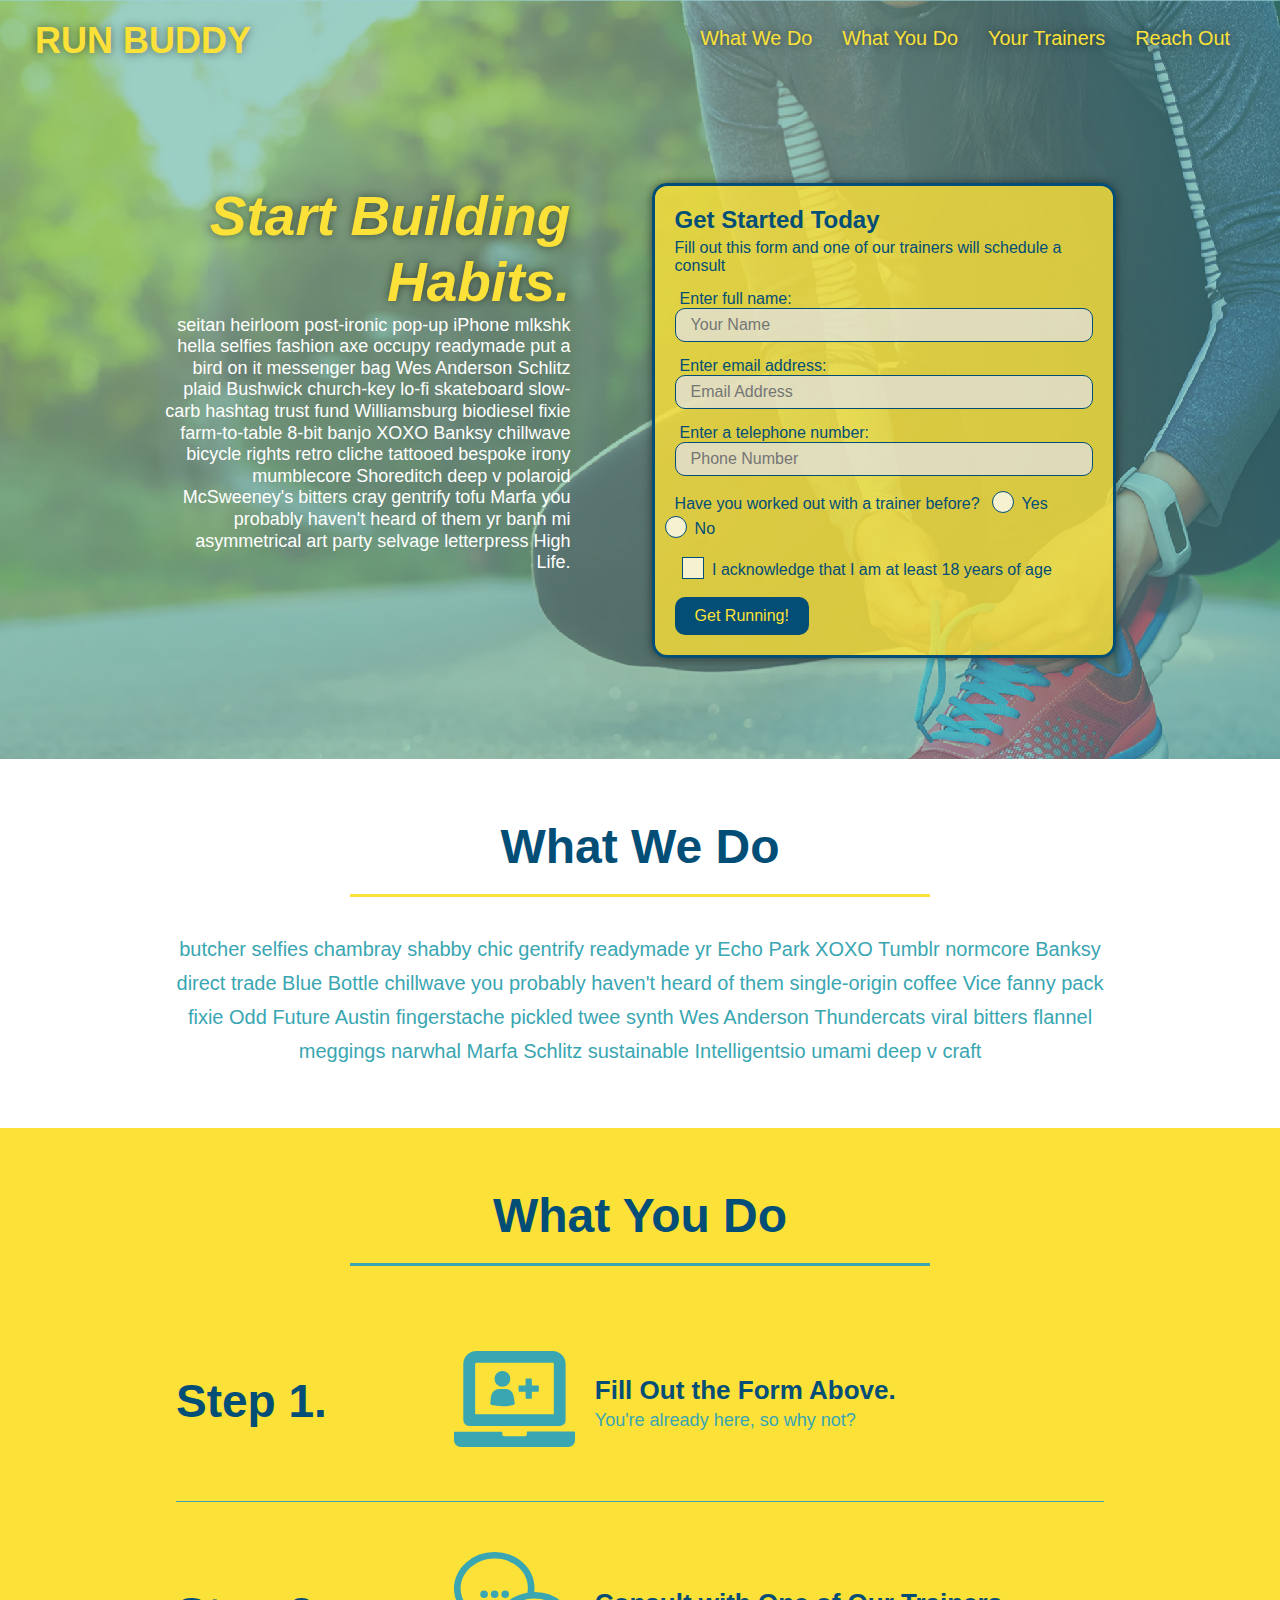
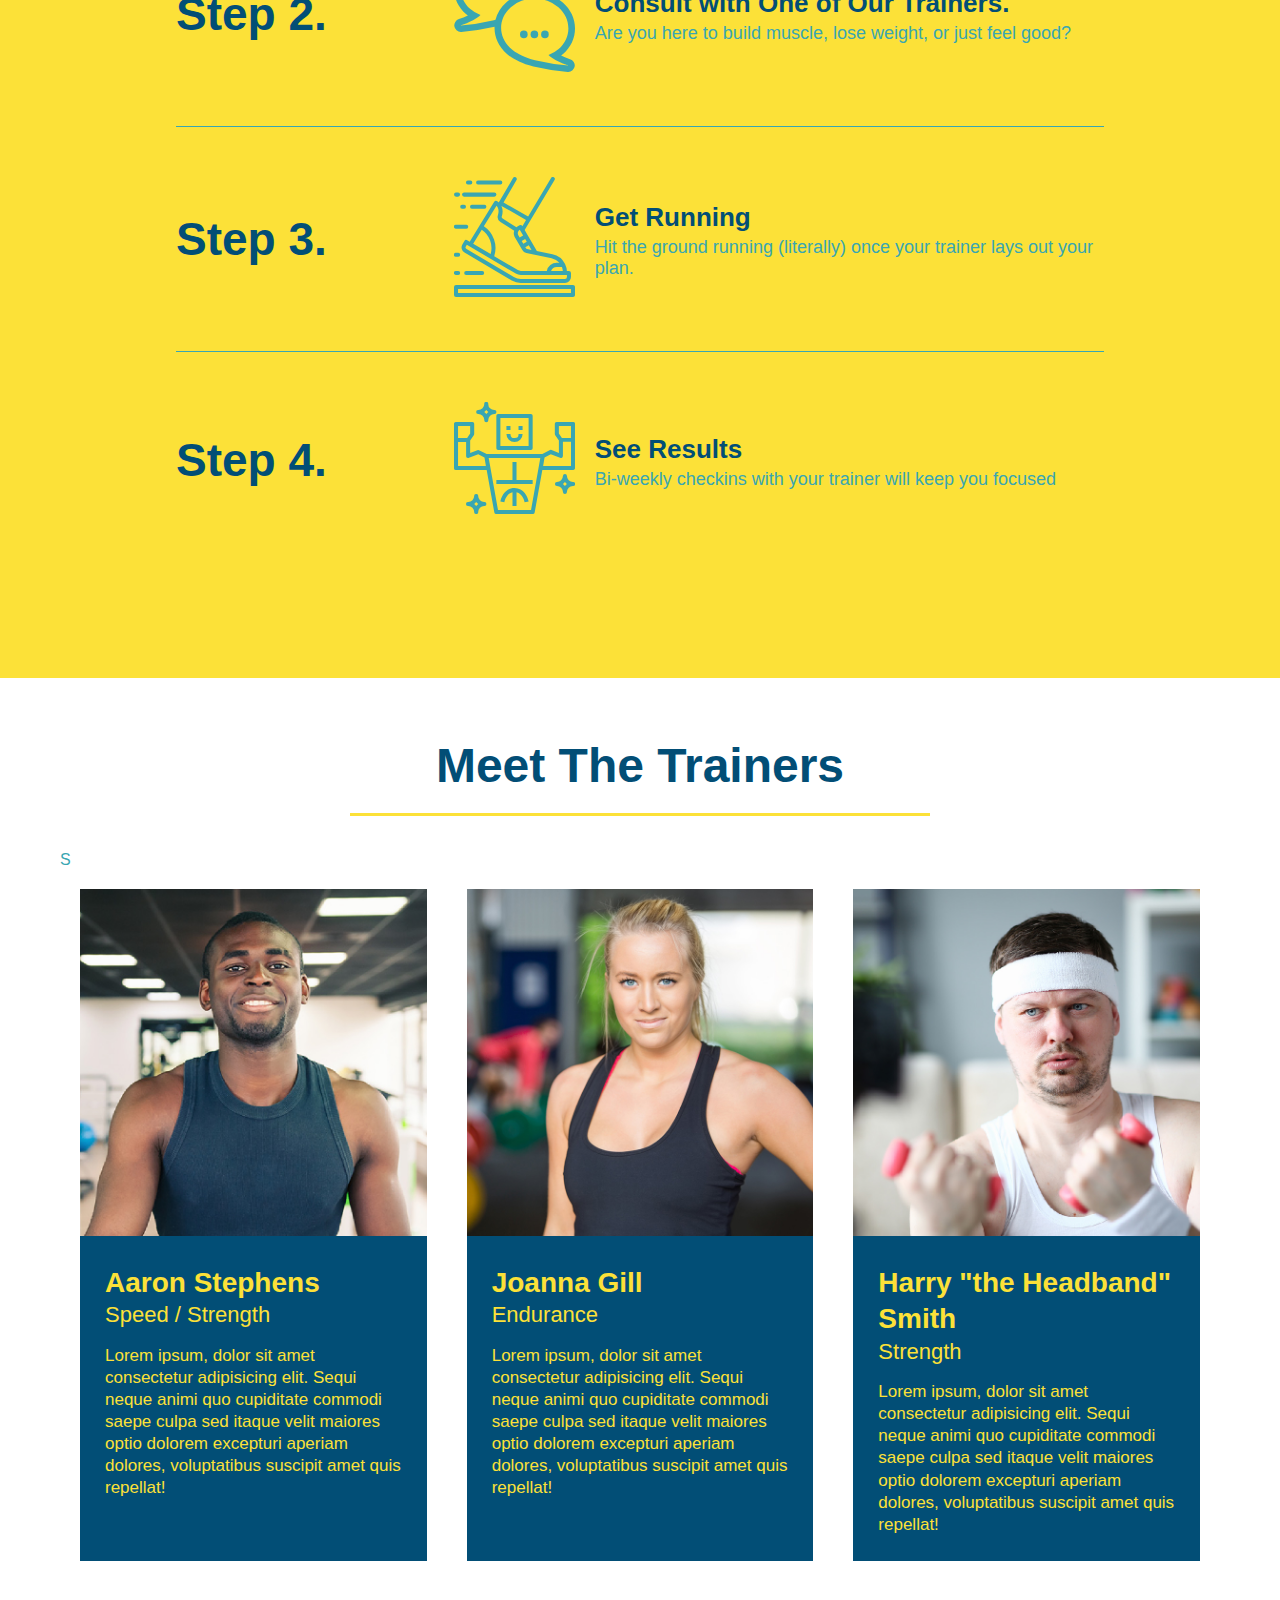
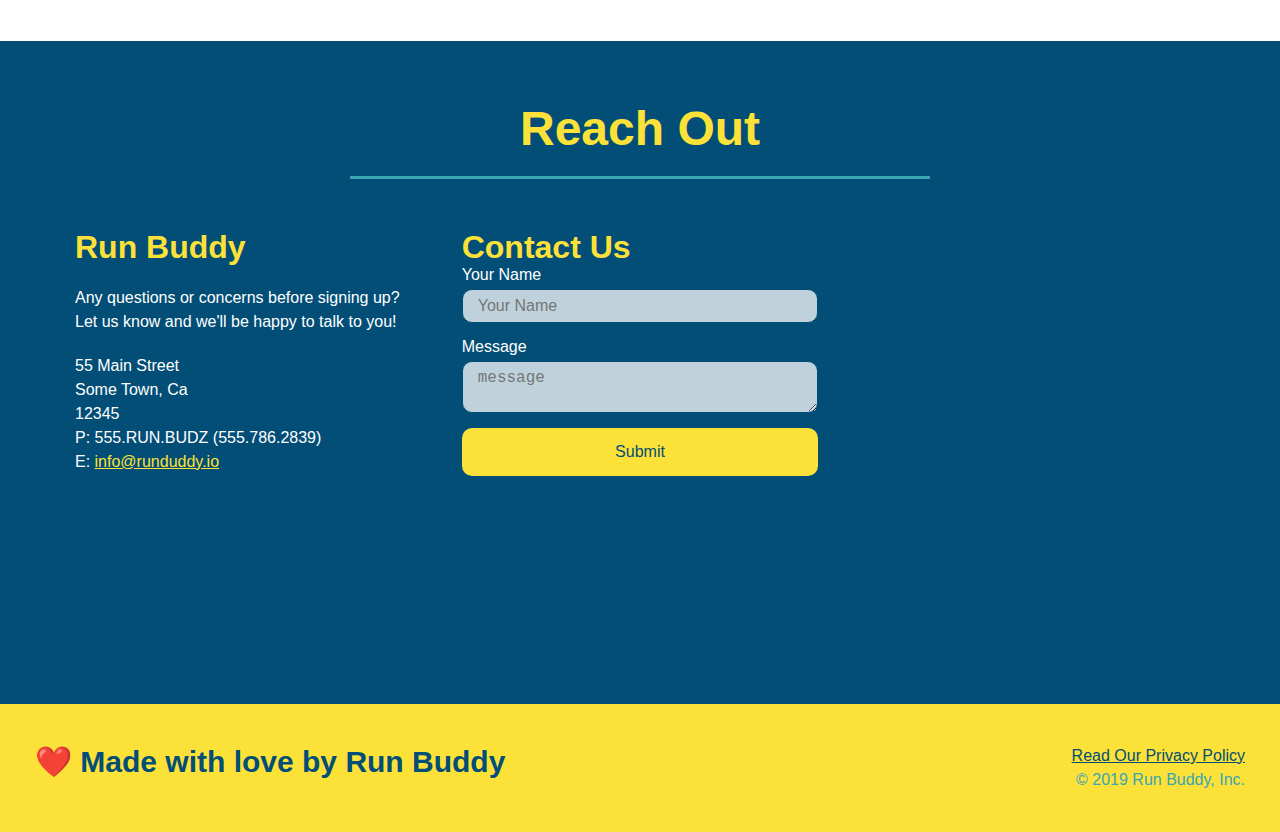
<file: index.html>
<!DOCTYPE html>
<html lang=en">
    
    <head>
        <meta charset="UTF-8" />
        <meta name="viewport" content="width=device-width, initial-scale=1.0 /">
        <link rel="stylesheet" href="./assets/css/style.css">
        <title>Run Buddy WEBSITE</title>
        
    </head>
        
    <body>
        <header>
            <h1>
                <a href="/">RUN BUDDY </a>
            </h1>
            <nav>
                <!-- Unordered list element -->
                <ul> 
                    <!-- List item element -->
                    <li>
                        <!-- Anchor element b-->
                        <a href="#what-we-do">What We Do</a>
                    </li>
                    <li>
                        <a href="#what-you-do">What You Do</a>
                    </li>
                    <li>
                        <a href="#your-trainers">Your Trainers</a>
                    </li>
                    <li>
                        <a href="#reach-out">Reach Out</a>
                    </li>
                </ul>
            </nav>
        </header>
    
        <!-- hero/jumbotron -->
    
        <section class="hero">
            <div class="hero-cta">
                <h2>Start Building Habits.</h2>
                <p>
                    seitan heirloom post-ironic pop-up iPhone mlkshk hella selfies fashion axe occupy readymade put a bird on it messenger bag Wes Anderson Schlitz plaid Bushwick church-key lo-fi skateboard slow-carb hashtag trust fund Williamsburg biodiesel fixie farm-to-table 8-bit banjo XOXO Banksy chillwave bicycle rights retro cliche tattooed bespoke irony mumblecore Shoreditch deep v polaroid McSweeney's bitters cray gentrify tofu Marfa you probably haven't heard of them yr banh mi asymmetrical art party selvage letterpress High Life.
                </p>
            </div>
            <div class="hero-form">
                <h3> Get Started Today</h3>
                <p>Fill out this form and one of our trainers will schedule a consult</p>
                <form>
                    <label for="name">Enter full name:</label> 
                    <input type="text" placeholder="Your Name" name="name" id="name" class="form-input" /> 

                    <label for="email">Enter email address:</label>
                    <input type="email" placeholder="Email Address" name="email" id="email" class="form-input" />

                    <label for="phone">Enter a telephone number:</label>
                    <input type="tel" placeholder="Phone Number" name="phone" id="phone" class="form-input"/>        

                    <p>
                    Have you worked out with a trainer before?
                    <span class="radio-wrapper">
                        <input type="radio" name="trainer-confirm" id="trainer-yes" />
                        <label for="trainer-yes">Yes</label>
                    </span>
                    <span class="radio-wrapper">
                        <input type="radio" name="trainer-confirm" id="trainer-no" />
                        <label for="trainer-no">No</label>
                    </span>
                    </p>

                    <p class="p2">
                    <span class="checkbox-wrapper">
                        <input type="checkbox" name="checkbox1" id="checkbox" />
                        <label for="checkbox">I acknowledge that I am at least 18 years of age</label>
                    </span>
                    </p>
                    <button type="submit">
                    Get Running!
                    </button>
                </form>
            </div>
        </section>

        <!-- "what we do" section -->
    
        <section id="what-we-do" class="intro">
    
            <div class="flex-row">
                <h2 class="section-title primary-border">
                    What We Do
                </h2>
            </div>   
            <div class="flex-row"> 
                <p>
                    butcher selfies chambray shabby chic gentrify readymade yr Echo Park XOXO Tumblr normcore Banksy direct trade Blue Bottle chillwave you probably haven't heard of them single-origin coffee Vice fanny pack fixie Odd Future Austin fingerstache pickled twee synth Wes Anderson Thundercats viral bitters flannel meggings narwhal Marfa Schlitz sustainable Intelligentsio umami deep v craft
                </p>
            </div> 
        </section>

        <!-- "what you do" section -->
    
        <section id="what-you-do" class="steps">
            <div class="flex-row">
                <h2 class="section-title secondary-border">
                What You Do
                </h2>
            </div>
            <div class="step">
                <h3>Step 1.</h3>
                <div class="step-info">
                    <div class="step-img">
                        <img src="./assets/images/step-1.svg" alt="" />
                    </div>
                    <div class="step-text">
                        <h4>Fill Out the Form Above.</h4>
                        <p>You're already here, so why not?</p>
                    </div>
                </div>
            </div>

            <div class="step">
                <h3>Step 2.</h3>
                <div class="step-info">
                    <div class="step-img">
                        <img src="./assets/images/step-2.svg" alt="" />
                    </div>
                    <div class="step-text">
                        <h4>Consult with One of Our Trainers.</h4>
                        <p>Are you here to build muscle, lose weight, or just feel good?</p>
                    </div>
                </div>
            </div>

            <div class="step">
                <h3>Step 3.</h3>
                <div class="step-info">    
                    <div class="step-img">
                        <img src="./assets/images/step-3.svg" alt="" />
                    </div>
                    <div class="step-text">
                        <h4>Get Running</h4>
                        <p> Hit the ground running (literally) once your trainer lays out your plan.</p>
                    </div>
                </div>
            </div>

            <div class="step">
                <h3>Step 4.</h3>
                <div class="step-info">
                    <div class="step-img">
                        <img src="./assets/images/step-4.svg" atl="" />
                    </div>
                    <div class="step-text">
                        <h4>See Results</h4>
                        <p>Bi-weekly checkins with your trainer will keep you focused</p>
                    </div>
                </div>
            </div>
        </section>

        <!-- "meet the trainers" section -->
    
        <section id="your-trainers">
            <div class="flex-row">
                <h2 class="section-title primary-border">
                    Meet The Trainers
                </h2>
            </div>

            <!--first trainer bio -->
S
            <div class="trainers">
                <article class="trainer">
                    <img src="./assets/images/trainer-1.jpg" alt="Aaron Stephens in his workout clothes, ready to pump iron" />
                    <div class="trainer-bio">
                        <h3 class="trainer-name">Aaron Stephens</h3>
                        <h4 class="trainer-role">Speed / Strength</h4>
                        <p>
                            Lorem ipsum, dolor sit amet consectetur adipisicing elit. Sequi neque animi quo cupiditate commodi saepe culpa sed itaque velit maiores optio dolorem excepturi aperiam dolores, voluptatibus suscipit amet quis repellat!
                        </p>
                    </div>
                </article>

            <!-- second trainer bio -->
    
                <article class="trainer">
                    <img src="./assets/images/trainer-2.jpg" alt="Joanna Gill cooling off after a workout" />
                    <div class="trainer-bio">
                        <h3 class="trainer-name">Joanna Gill</h3>
                        <h4 class="trainer-role">Endurance</h4>
                        <p>
                            Lorem ipsum, dolor sit amet consectetur adipisicing elit. Sequi neque animi quo cupiditate commodi saepe culpa sed itaque velit maiores optio dolorem excepturi aperiam dolores, voluptatibus suscipit amet quis repellat!
                        </p>
                    </div>
                </article>

            <!-- third trainer bio -->

                <article class="trainer">
                    <img src="./assets/images/trainer-3.jpg" alt="Harry Smith wearing a headband and lifting comically small weights" />
                    <div class="trainer-bio">
                        <h3 class="trainer-name">Harry "the Headband" Smith</h3>
                        <h4 class="trainer-role">Strength</h4>
                        <p>
                            Lorem ipsum, dolor sit amet consectetur adipisicing elit. Sequi neque animi quo cupiditate commodi saepe culpa sed itaque velit maiores optio dolorem excepturi aperiam dolores, voluptatibus suscipit amet quis repellat!
                        </p>
                    </div>
                </article>

            </div>

        </section>

        <!-- "reach out" section-->
    
        <section id="reach-out" class="contact">
            <div class="flex-row">
                <h2 class="section-title secondary-border">Reach Out</h2>
            </div>
            
            <div class="contact-info">
                <div>
                    <h3>Run Buddy</h3>
                    <p>
                        Any questions or concerns before signing up?
                        <br />
                        Let us know and we'll be happy to talk to you!
                    </p>
                
                    <address>
                        55 Main Street <br/>
                        Some Town, Ca <br/>
                        12345<br/>
                        P: 555.RUN.BUDZ (555.786.2839)<br/>
                        E: <a href="mailto:info@runbuddy.io">info@runduddy.io</a>
                    </address>

                </div>
                    
                <div class="contact-form">
                    <h3>Contact Us</h3>
                    <form>
                        <label for="contact-name">Your Name</label>
                        <input type="text" id="contact-name" placeholder="Your Name" />

                        <label for="contact-message">Message</label>
                        <textarea id="contact-message" placeholder="message"></textarea>
                        
                        <button type="submit">Submit</button>
                    </form>
                    
                </div>

                <iframe
                        src="https://www.google.com/maps/embed?pb=!1m18!1m12!1m3!1d1112.2845844652825!2d-120.42354623456761!3d37.95341497773457!2m3!1f0!2f0!3f0!3m2!1i1024!2i768!4f13.1!3m3!1m2!1s0x8090c46e315aaf1b%3A0xb32d2fcd2023b726!2sMain%20St%2C%20Jamestown%2C%20CA%2095327!5e0!3m2!1sen!2sus!4v1621536391414!5m2!1sen!2sus"
                        frameborder="0" style="border:0" allowfullscreen>
                    </iframe>
            </div>    
        </section>

        <!-- footer -->

        <footer>
            <h2>❤️ Made with love by Run Buddy</h2>
            <div>
                <a href="./privacy-policy.html">Read Our Privacy Policy</a><br />
                &copy; 2019 Run Buddy, Inc.
            </div>
        </footer>
    </body>

</html>
</file>
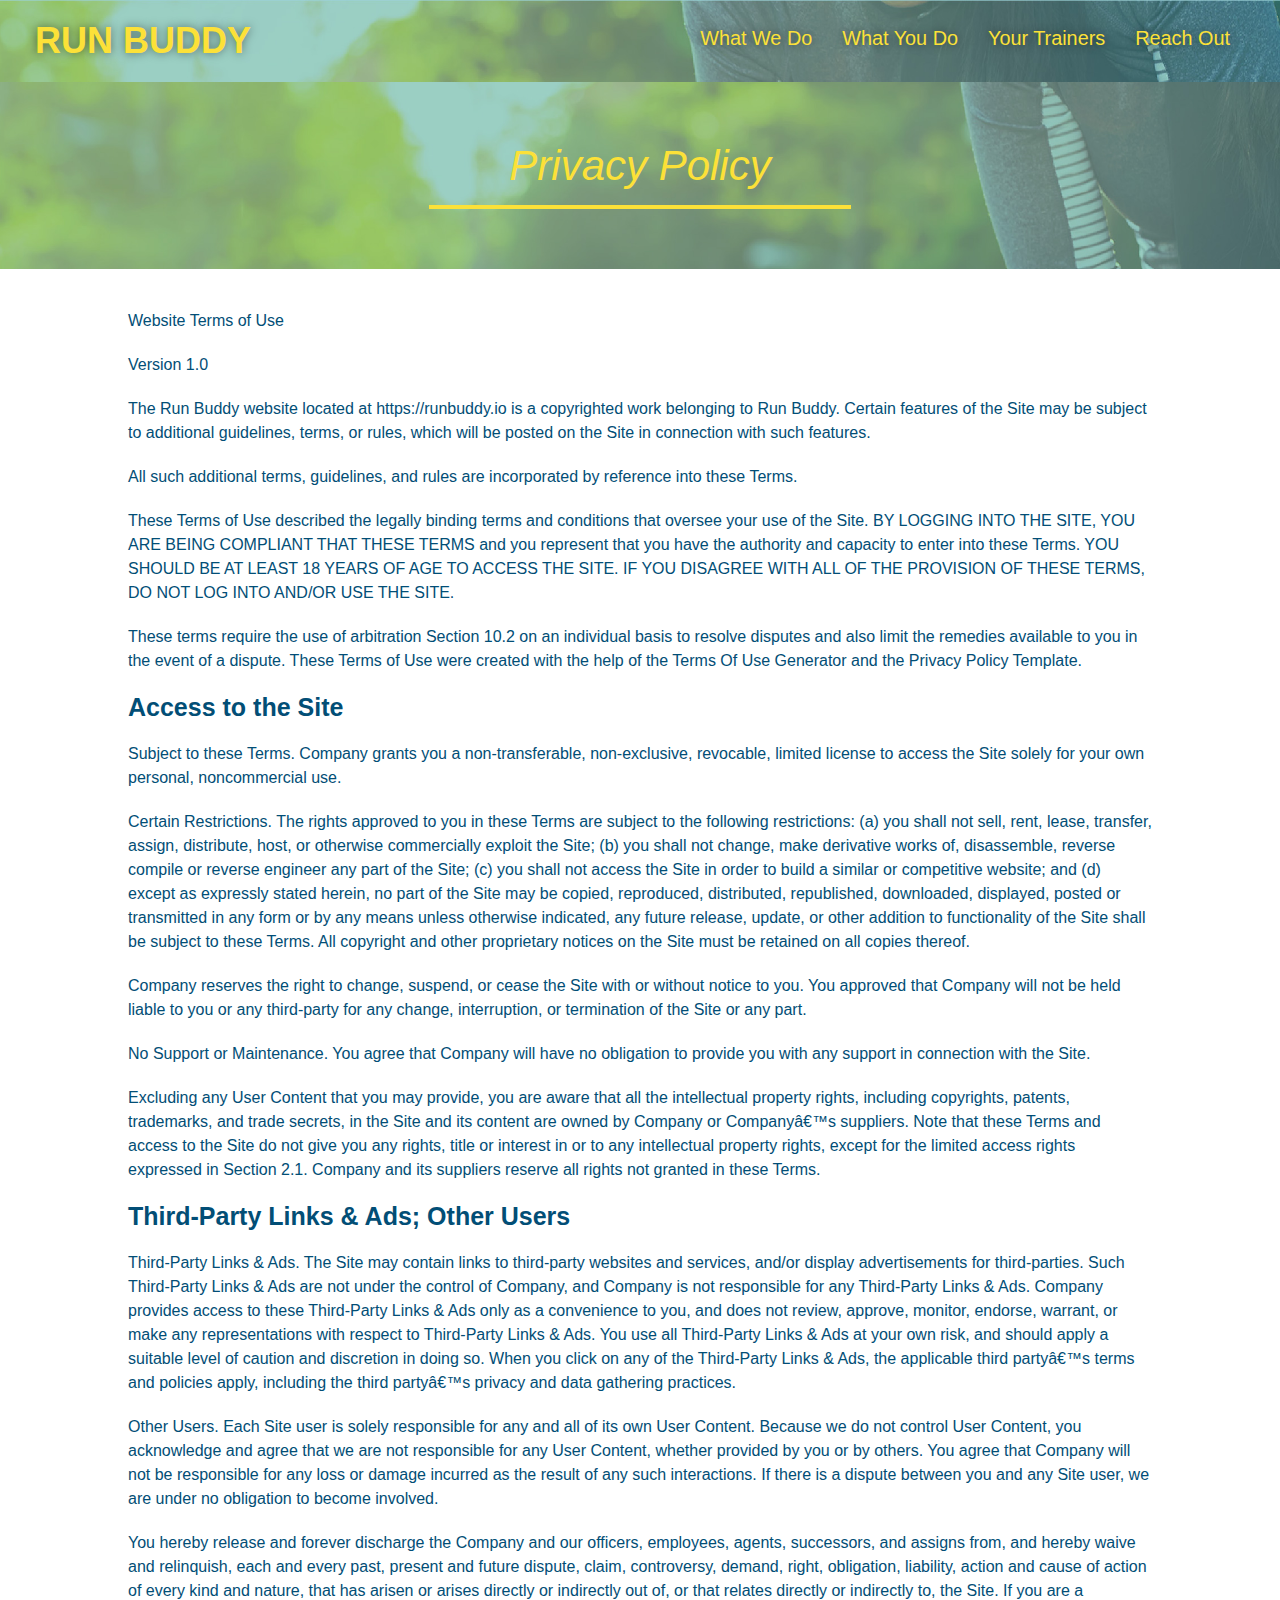
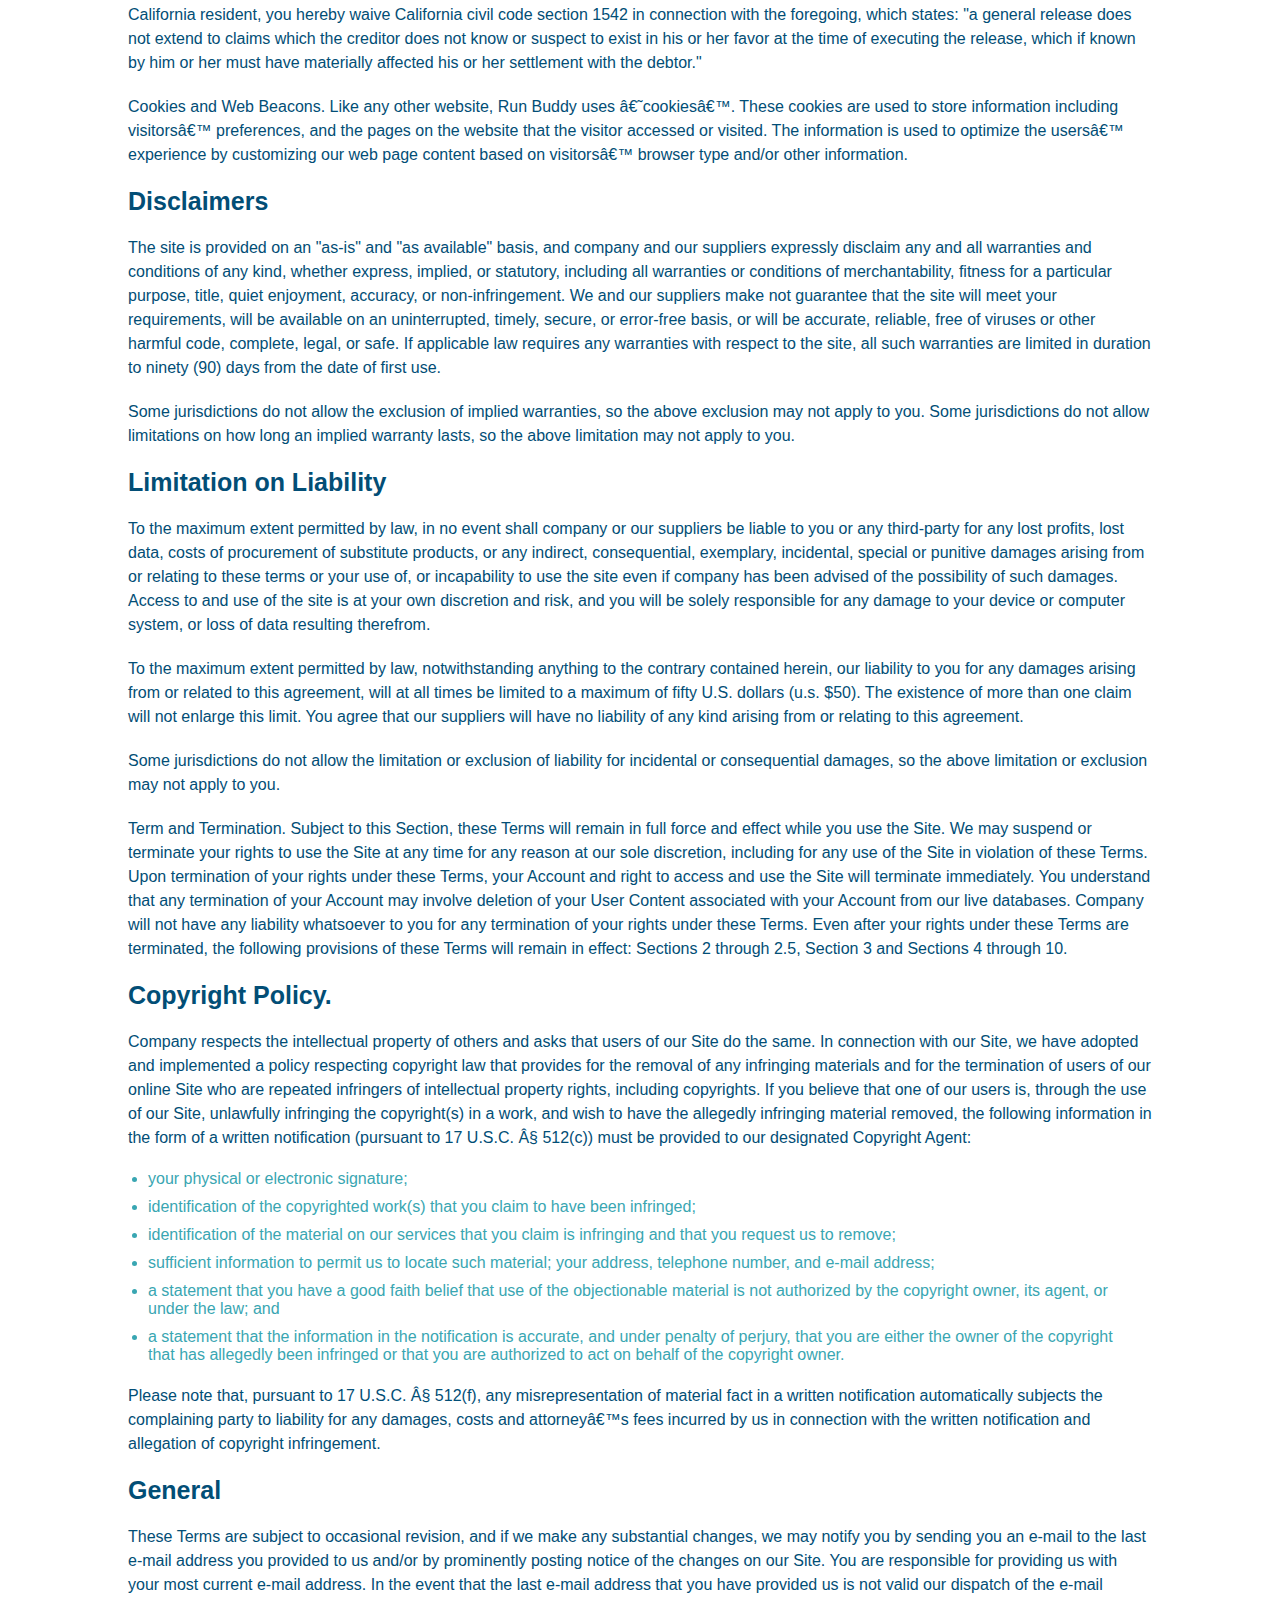
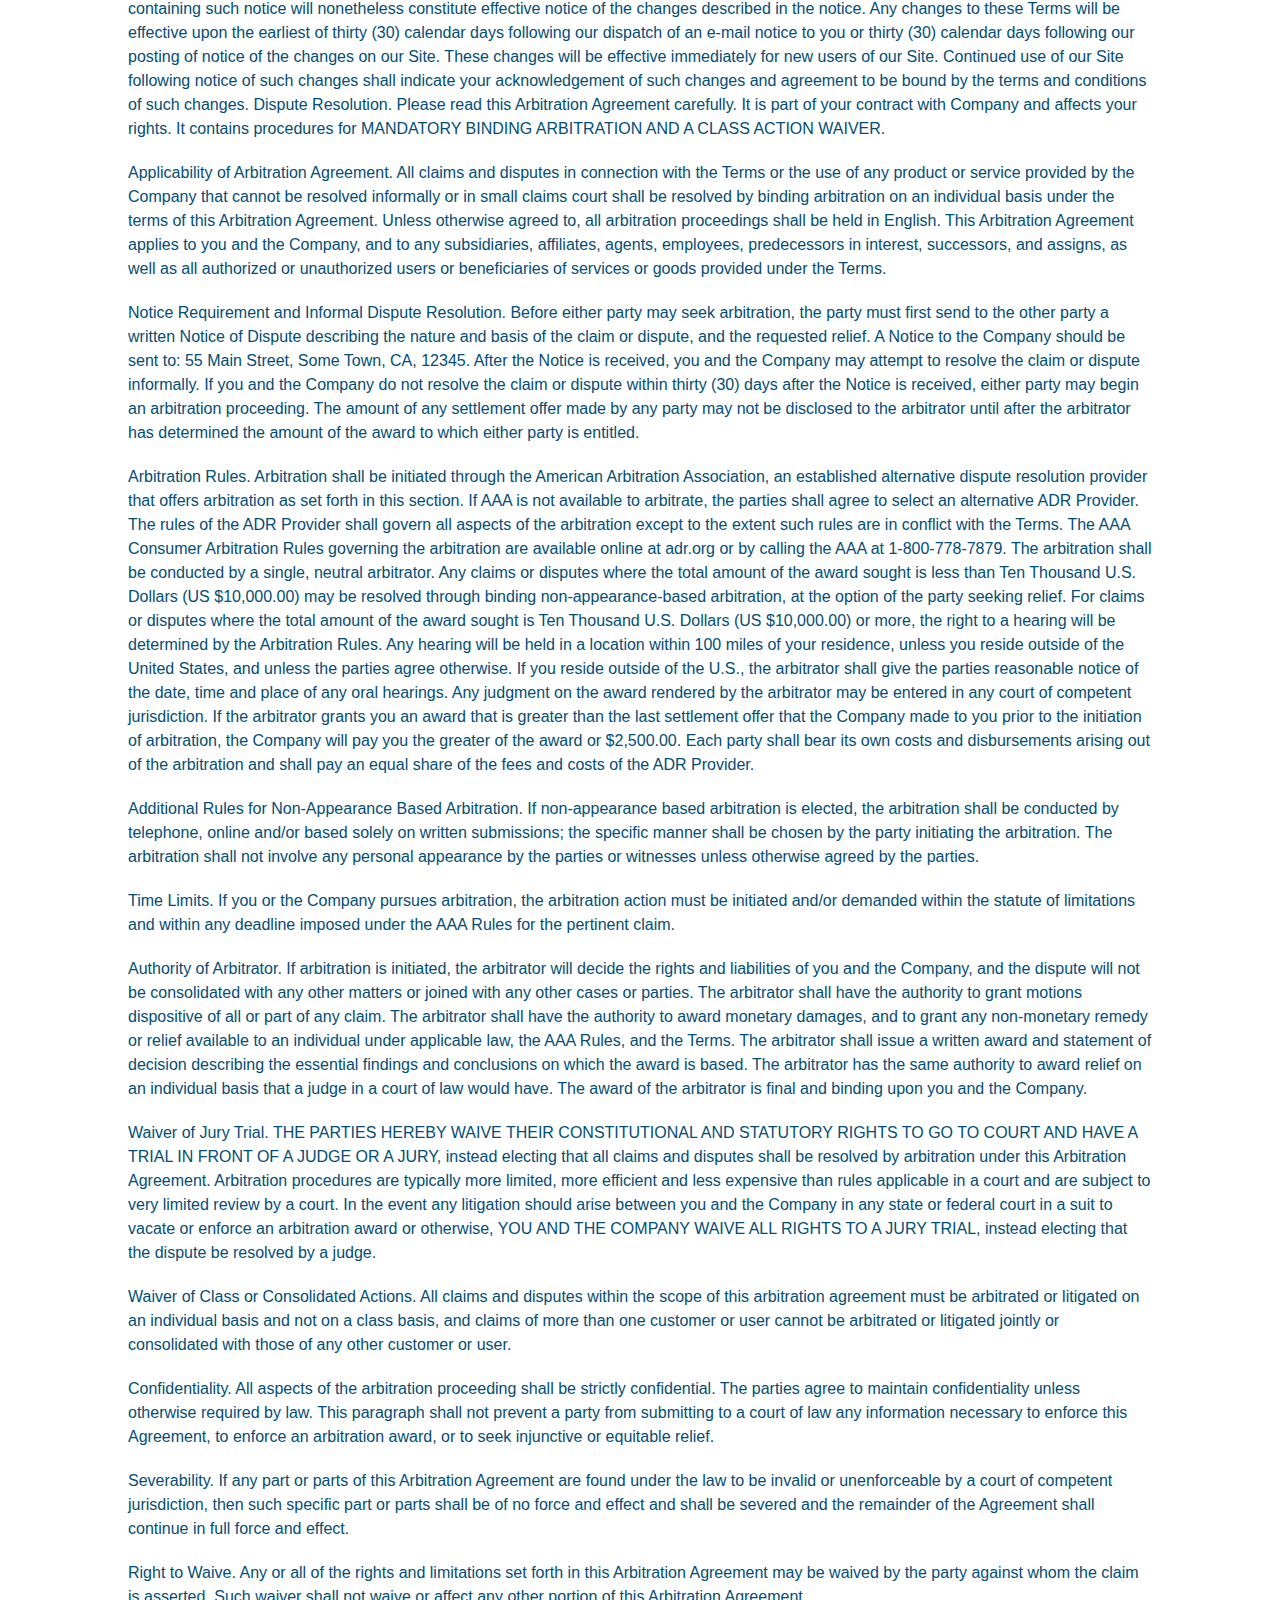
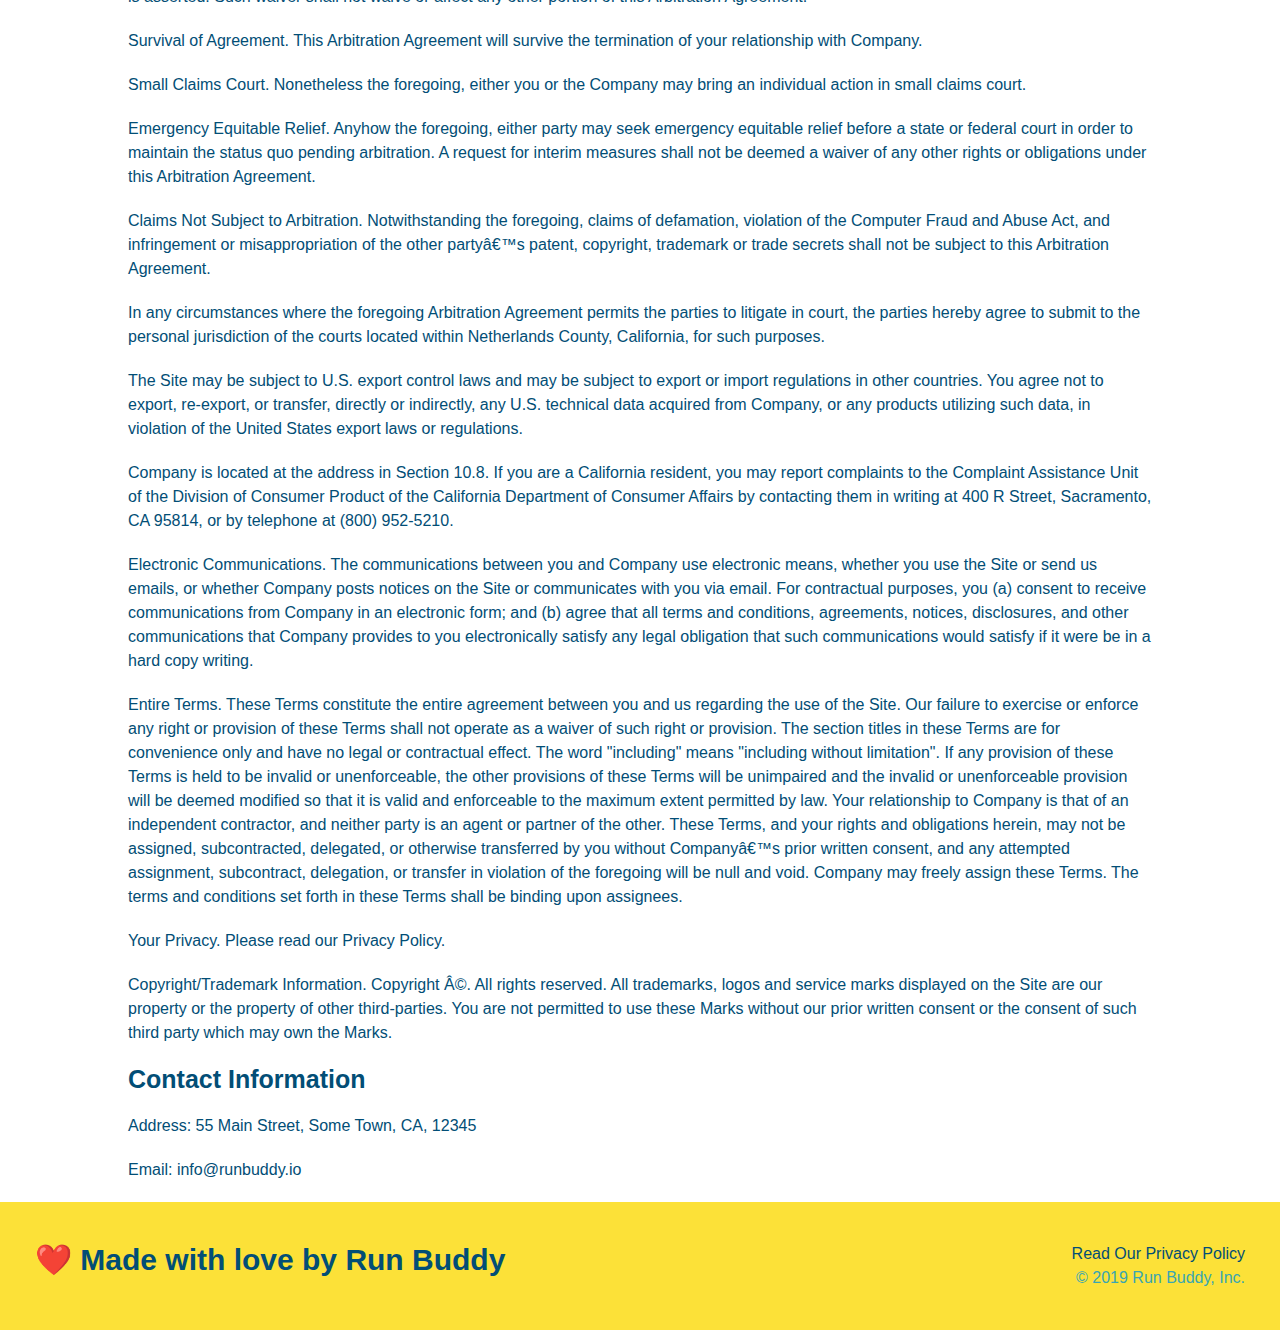
<file: privacy-policy.html>
<!DOCTYPE html>
<html lang="en">
    <head>
    <meta charset="UTF-8" />
    <meta name='viewport' content="width=device-width, initial-scale=1.0 /">
    <title>Privacy Policy - Run Buddy</title>
    <link rel="stylesheet" href="assets/css/style.css">
    <link rel="stylesheet" href="assets/css/secondary-styles.css">

    </head>
    
    <body>
        <header>
            <h1>
                <a href="/">RUN BUDDY</a>
            </h1>
            <nav>
                <!-- Unordered list element -->
                <ul>
                    <!-- List item element -->
                    <li>
                        <!-- Anchor element b-->
                        <a href="./index.html#what-we-do">What We Do</a>
                    </li>
                    <li>
                        <a href="./index.html#what-you-do">What You Do</a>
                    </li>
                    <li>
                        <a href="./index.html#your-trainers">Your Trainers</a>
                    </li>
                    <li>
                        <a href="./index.html#reach-out">Reach Out</a>
                    </li>
                </ul>
            </nav>
        </header>
        
        <section class="hero">
            <h2 class="page-title">
                Privacy Policy
            </h2>
        </section>
       
        <article class="secondary-content">
            <p>
                Website Terms of Use
              </p>
        
              <p>
                Version 1.0
              </p>
        
              <p>
                The Run Buddy website located at https://runbuddy.io is a copyrighted work belonging to Run Buddy. Certain
                features of the Site may be subject to additional guidelines, terms, or rules, which will be posted on the Site
                in connection with such features.
              </p>
        
              <p>
                All such additional terms, guidelines, and rules are incorporated by reference into these Terms.
              </p>
        
              <p>
                These Terms of Use described the legally binding terms and conditions that oversee your use of the Site. BY
                LOGGING INTO THE SITE, YOU ARE BEING COMPLIANT THAT THESE TERMS and you represent that you have the authority
                and capacity to enter into these Terms. YOU SHOULD BE AT LEAST 18 YEARS OF AGE TO ACCESS THE SITE. IF YOU
                DISAGREE WITH ALL OF THE PROVISION OF THESE TERMS, DO NOT LOG INTO AND/OR USE THE SITE.
              </p>
        
              <p>
                These terms require the use of arbitration Section 10.2 on an individual basis to resolve disputes and also
                limit the remedies available to you in the event of a dispute. These Terms of Use were created with the help of
                the Terms Of Use Generator and the Privacy Policy Template.
              </p>
        
              <h3>
                Access to the Site
              </h3>
        
              <p>
                Subject to these Terms. Company grants you a non-transferable, non-exclusive, revocable, limited license to
                access the Site solely for your own personal, noncommercial use.
              </p>
        
              <p>
                Certain Restrictions. The rights approved to you in these Terms are subject to the following restrictions: (a)
                you shall not sell, rent, lease, transfer, assign, distribute, host, or otherwise commercially exploit the Site;
                (b) you shall not change, make derivative works of, disassemble, reverse compile or reverse engineer any part of
                the Site; (c) you shall not access the Site in order to build a similar or competitive website; and (d) except
                as expressly stated herein, no part of the Site may be copied, reproduced, distributed, republished, downloaded,
                displayed, posted or transmitted in any form or by any means unless otherwise indicated, any future release,
                update, or other addition to functionality of the Site shall be subject to these Terms. All copyright and other
                proprietary notices on the Site must be retained on all copies thereof.
              </p>
        
              <p>
                Company reserves the right to change, suspend, or cease the Site with or without notice to you. You approved
                that Company will not be held liable to you or any third-party for any change, interruption, or termination of
                the Site or any part.
              </p>
        
              <p>
                No Support or Maintenance. You agree that Company will have no obligation to provide you with any support in
                connection with the Site.
              </p>
        
              <p>
                Excluding any User Content that you may provide, you are aware that all the intellectual property rights,
                including copyrights, patents, trademarks, and trade secrets, in the Site and its content are owned by Company
                or Companyâ€™s suppliers. Note that these Terms and access to the Site do not give you any rights, title or
                interest in or to any intellectual property rights, except for the limited access rights expressed in Section
                2.1. Company and its suppliers reserve all rights not granted in these Terms.
              </p>
        
              <h3>
                Third-Party Links & Ads; Other Users
              </h3>
        
              <p>
                Third-Party Links & Ads. The Site may contain links to third-party websites and services, and/or display
                advertisements for third-parties. Such Third-Party Links & Ads are not under the control of Company, and Company
                is not responsible for any Third-Party Links & Ads. Company provides access to these Third-Party Links & Ads
                only as a convenience to you, and does not review, approve, monitor, endorse, warrant, or make any
                representations with respect to Third-Party Links & Ads. You use all Third-Party Links & Ads at your own risk,
                and should apply a suitable level of caution and discretion in doing so. When you click on any of the
                Third-Party Links & Ads, the applicable third partyâ€™s terms and policies apply, including the third partyâ€™s
                privacy and data gathering practices.
              </p>
        
              <p>
                Other Users. Each Site user is solely responsible for any and all of its own User Content. Because we do not
                control User Content, you acknowledge and agree that we are not responsible for any User Content, whether
                provided by you or by others. You agree that Company will not be responsible for any loss or damage incurred as
                the result of any such interactions. If there is a dispute between you and any Site user, we are under no
                obligation to become involved.
              </p>
        
              <p>
                You hereby release and forever discharge the Company and our officers, employees, agents, successors, and
                assigns from, and hereby waive and relinquish, each and every past, present and future dispute, claim,
                controversy, demand, right, obligation, liability, action and cause of action of every kind and nature, that has
                arisen or arises directly or indirectly out of, or that relates directly or indirectly to, the Site. If you are
                a California resident, you hereby waive California civil code section 1542 in connection with the foregoing,
                which states: "a general release does not extend to claims which the creditor does not know or suspect to exist
                in his or her favor at the time of executing the release, which if known by him or her must have materially
                affected his or her settlement with the debtor."
              </p>
        
              <p>
                Cookies and Web Beacons. Like any other website, Run Buddy uses â€˜cookiesâ€™. These cookies are used to store
                information including visitorsâ€™ preferences, and the pages on the website that the visitor accessed or visited.
                The information is used to optimize the usersâ€™ experience by customizing our web page content based on visitorsâ€™
                browser type and/or other information.
              </p>
        
              <h3>
                Disclaimers
              </h3>
        
              <p>
                The site is provided on an "as-is" and "as available" basis, and company and our suppliers expressly disclaim
                any and all warranties and conditions of any kind, whether express, implied, or statutory, including all
                warranties or conditions of merchantability, fitness for a particular purpose, title, quiet enjoyment, accuracy,
                or non-infringement. We and our suppliers make not guarantee that the site will meet your requirements, will be
                available on an uninterrupted, timely, secure, or error-free basis, or will be accurate, reliable, free of
                viruses or other harmful code, complete, legal, or safe. If applicable law requires any warranties with respect
                to the site, all such warranties are limited in duration to ninety (90) days from the date of first use.
              </p>
        
              <p>
                Some jurisdictions do not allow the exclusion of implied warranties, so the above exclusion may not apply to
                you. Some jurisdictions do not allow limitations on how long an implied warranty lasts, so the above limitation
                may not apply to you.
              </p>
        
              <h3>
                Limitation on Liability
              </h3>
        
              <p>
                To the maximum extent permitted by law, in no event shall company or our suppliers be liable to you or any
                third-party for any lost profits, lost data, costs of procurement of substitute products, or any indirect,
                consequential, exemplary, incidental, special or punitive damages arising from or relating to these terms or
                your use of, or incapability to use the site even if company has been advised of the possibility of such
                damages. Access to and use of the site is at your own discretion and risk, and you will be solely responsible
                for any damage to your device or computer system, or loss of data resulting therefrom.
              </p>
        
              <p>
                To the maximum extent permitted by law, notwithstanding anything to the contrary contained herein, our liability
                to you for any damages arising from or related to this agreement, will at all times be limited to a maximum of
                fifty U.S. dollars (u.s. $50). The existence of more than one claim will not enlarge this limit. You agree that
                our suppliers will have no liability of any kind arising from or relating to this agreement.
              </p>
        
              <p>
                Some jurisdictions do not allow the limitation or exclusion of liability for incidental or consequential
                damages, so the above limitation or exclusion may not apply to you.
              </p>
        
              <p>
                Term and Termination. Subject to this Section, these Terms will remain in full force and effect while you use
                the Site. We may suspend or terminate your rights to use the Site at any time for any reason at our sole
                discretion, including for any use of the Site in violation of these Terms. Upon termination of your rights under
                these Terms, your Account and right to access and use the Site will terminate immediately. You understand that
                any termination of your Account may involve deletion of your User Content associated with your Account from our
                live databases. Company will not have any liability whatsoever to you for any termination of your rights under
                these Terms. Even after your rights under these Terms are terminated, the following provisions of these Terms
                will remain in effect: Sections 2 through 2.5, Section 3 and Sections 4 through 10.
              </p>
        
              <h3>
                Copyright Policy.
              </h3>
        
              <p>
                Company respects the intellectual property of others and asks that users of our Site do the same. In connection
                with our Site, we have adopted and implemented a policy respecting copyright law that provides for the removal
                of any infringing materials and for the termination of users of our online Site who are repeated infringers of
                intellectual property rights, including copyrights. If you believe that one of our users is, through the use of
                our Site, unlawfully infringing the copyright(s) in a work, and wish to have the allegedly infringing material
                removed, the following information in the form of a written notification (pursuant to 17 U.S.C. Â§ 512(c)) must
                be provided to our designated Copyright Agent:
              </p>
        
              <ul>
                <li>
                  your physical or electronic signature;
                </li>
                <li>
                  identification of the copyrighted work(s) that you claim to have been infringed;
                </li>
                <li>
                  identification of the material on our services that you claim is infringing and that you request us to remove;
                </li>
                <li>
                  sufficient information to permit us to locate such material; your address, telephone number, and e-mail
                  address;
                </li>
                <li>
                  a statement that you have a good faith belief that use of the objectionable material is not authorized by the
                  copyright owner, its agent, or under the law; and
                </li>
                <li>
                  a statement that the information in the notification is accurate, and under penalty of perjury, that you are
                  either the owner of the copyright that has allegedly been infringed or that you are authorized to act on
                  behalf of the copyright owner.
                </li>
              </ul>
        
              <p>
                Please note that, pursuant to 17 U.S.C. Â§ 512(f), any misrepresentation of material fact in a written
                notification automatically subjects the complaining party to liability for any damages, costs and attorneyâ€™s
                fees incurred by us in connection with the written notification and allegation of copyright infringement.
              </p>
        
              <h3>
                General
              </h3>
        
              <p>
                These Terms are subject to occasional revision, and if we make any substantial changes, we may notify you by
                sending you an e-mail to the last e-mail address you provided to us and/or by prominently posting notice of the
                changes on our Site. You are responsible for providing us with your most current e-mail address. In the event
                that the last e-mail address that you have provided us is not valid our dispatch of the e-mail containing such
                notice will nonetheless constitute effective notice of the changes described in the notice. Any changes to these
                Terms will be effective upon the earliest of thirty (30) calendar days following our dispatch of an e-mail
                notice to you or thirty (30) calendar days following our posting of notice of the changes on our Site. These
                changes will be effective immediately for new users of our Site. Continued use of our Site following notice of
                such changes shall indicate your acknowledgement of such changes and agreement to be bound by the terms and
                conditions of such changes. Dispute Resolution. Please read this Arbitration Agreement carefully. It is part of
                your contract with Company and affects your rights. It contains procedures for MANDATORY BINDING ARBITRATION AND
                A CLASS ACTION WAIVER.
              </p>
        
              <p>
                Applicability of Arbitration Agreement. All claims and disputes in connection with the Terms or the use of any
                product or service provided by the Company that cannot be resolved informally or in small claims court shall be
                resolved by binding arbitration on an individual basis under the terms of this Arbitration Agreement. Unless
                otherwise agreed to, all arbitration proceedings shall be held in English. This Arbitration Agreement applies to
                you and the Company, and to any subsidiaries, affiliates, agents, employees, predecessors in interest,
                successors, and assigns, as well as all authorized or unauthorized users or beneficiaries of services or goods
                provided under the Terms.
              </p>
        
              <p>
                Notice Requirement and Informal Dispute Resolution. Before either party may seek arbitration, the party must
                first send to the other party a written Notice of Dispute describing the nature and basis of the claim or
                dispute, and the requested relief. A Notice to the Company should be sent to: 55 Main Street, Some Town, CA,
                12345. After the Notice is received, you and the Company may attempt to resolve the claim or dispute informally.
                If you and the Company do not resolve the claim or dispute within thirty (30) days after the Notice is received,
                either party may begin an arbitration proceeding. The amount of any settlement offer made by any party may not
                be disclosed to the arbitrator until after the arbitrator has determined the amount of the award to which either
                party is entitled.
              </p>
        
              <p>
                Arbitration Rules. Arbitration shall be initiated through the American Arbitration Association, an established
                alternative dispute resolution provider that offers arbitration as set forth in this section. If AAA is not
                available to arbitrate, the parties shall agree to select an alternative ADR Provider. The rules of the ADR
                Provider shall govern all aspects of the arbitration except to the extent such rules are in conflict with the
                Terms. The AAA Consumer Arbitration Rules governing the arbitration are available online at adr.org or by
                calling the AAA at 1-800-778-7879. The arbitration shall be conducted by a single, neutral arbitrator. Any
                claims or disputes where the total amount of the award sought is less than Ten Thousand U.S. Dollars (US
                $10,000.00) may be resolved through binding non-appearance-based arbitration, at the option of the party seeking
                relief. For claims or disputes where the total amount of the award sought is Ten Thousand U.S. Dollars (US
                $10,000.00) or more, the right to a hearing will be determined by the Arbitration Rules. Any hearing will be
                held in a location within 100 miles of your residence, unless you reside outside of the United States, and
                unless the parties agree otherwise. If you reside outside of the U.S., the arbitrator shall give the parties
                reasonable notice of the date, time and place of any oral hearings. Any judgment on the award rendered by the
                arbitrator may be entered in any court of competent jurisdiction. If the arbitrator grants you an award that is
                greater than the last settlement offer that the Company made to you prior to the initiation of arbitration, the
                Company will pay you the greater of the award or $2,500.00. Each party shall bear its own costs and
                disbursements arising out of the arbitration and shall pay an equal share of the fees and costs of the ADR
                Provider.
              </p>
        
              <p>
                Additional Rules for Non-Appearance Based Arbitration. If non-appearance based arbitration is elected, the
                arbitration shall be conducted by telephone, online and/or based solely on written submissions; the specific
                manner shall be chosen by the party initiating the arbitration. The arbitration shall not involve any personal
                appearance by the parties or witnesses unless otherwise agreed by the parties.
              </p>
        
              <p>
                Time Limits. If you or the Company pursues arbitration, the arbitration action must be initiated and/or demanded
                within the statute of limitations and within any deadline imposed under the AAA Rules for the pertinent claim.
              </p>
        
              <p>
                Authority of Arbitrator. If arbitration is initiated, the arbitrator will decide the rights and liabilities of
                you and the Company, and the dispute will not be consolidated with any other matters or joined with any other
                cases or parties. The arbitrator shall have the authority to grant motions dispositive of all or part of any
                claim. The arbitrator shall have the authority to award monetary damages, and to grant any non-monetary remedy
                or relief available to an individual under applicable law, the AAA Rules, and the Terms. The arbitrator shall
                issue a written award and statement of decision describing the essential findings and conclusions on which the
                award is based. The arbitrator has the same authority to award relief on an individual basis that a judge in a
                court of law would have. The award of the arbitrator is final and binding upon you and the Company.
              </p>
        
              <p>
                Waiver of Jury Trial. THE PARTIES HEREBY WAIVE THEIR CONSTITUTIONAL AND STATUTORY RIGHTS TO GO TO COURT AND HAVE
                A TRIAL IN FRONT OF A JUDGE OR A JURY, instead electing that all claims and disputes shall be resolved by
                arbitration under this Arbitration Agreement. Arbitration procedures are typically more limited, more efficient
                and less expensive than rules applicable in a court and are subject to very limited review by a court. In the
                event any litigation should arise between you and the Company in any state or federal court in a suit to vacate
                or enforce an arbitration award or otherwise, YOU AND THE COMPANY WAIVE ALL RIGHTS TO A JURY TRIAL, instead
                electing that the dispute be resolved by a judge.
              </p>
        
              <p>
                Waiver of Class or Consolidated Actions. All claims and disputes within the scope of this arbitration agreement
                must be arbitrated or litigated on an individual basis and not on a class basis, and claims of more than one
                customer or user cannot be arbitrated or litigated jointly or consolidated with those of any other customer or
                user.
              </p>
        
              <p>
                Confidentiality. All aspects of the arbitration proceeding shall be strictly confidential. The parties agree to
                maintain confidentiality unless otherwise required by law. This paragraph shall not prevent a party from
                submitting to a court of law any information necessary to enforce this Agreement, to enforce an arbitration
                award, or to seek injunctive or equitable relief.
              </p>
        
              <p>
                Severability. If any part or parts of this Arbitration Agreement are found under the law to be invalid or
                unenforceable by a court of competent jurisdiction, then such specific part or parts shall be of no force and
                effect and shall be severed and the remainder of the Agreement shall continue in full force and effect.
              </p>
        
              <p>
                Right to Waive. Any or all of the rights and limitations set forth in this Arbitration Agreement may be waived
                by the party against whom the claim is asserted. Such waiver shall not waive or affect any other portion of this
                Arbitration Agreement.
              </p>
        
              <p>
                Survival of Agreement. This Arbitration Agreement will survive the termination of your relationship with
                Company.
              </p>
        
              <p>
                Small Claims Court. Nonetheless the foregoing, either you or the Company may bring an individual action in small
                claims court.
              </p>
        
              <p>
                Emergency Equitable Relief. Anyhow the foregoing, either party may seek emergency equitable relief before a
                state or federal court in order to maintain the status quo pending arbitration. A request for interim measures
                shall not be deemed a waiver of any other rights or obligations under this Arbitration Agreement.
              </p>
        
              <p>
                Claims Not Subject to Arbitration. Notwithstanding the foregoing, claims of defamation, violation of the
                Computer Fraud and Abuse Act, and infringement or misappropriation of the other partyâ€™s patent, copyright,
                trademark or trade secrets shall not be subject to this Arbitration Agreement.
              </p>
        
              <p>
                In any circumstances where the foregoing Arbitration Agreement permits the parties to litigate in court, the
                parties hereby agree to submit to the personal jurisdiction of the courts located within Netherlands County,
                California, for such purposes.
              </p>
        
              <p>
                The Site may be subject to U.S. export control laws and may be subject to export or import regulations in other
                countries. You agree not to export, re-export, or transfer, directly or indirectly, any U.S. technical data
                acquired from Company, or any products utilizing such data, in violation of the United States export laws or
                regulations.
              </p>
        
              <p>
                Company is located at the address in Section 10.8. If you are a California resident, you may report complaints
                to the Complaint Assistance Unit of the Division of Consumer Product of the California Department of Consumer
                Affairs by contacting them in writing at 400 R Street, Sacramento, CA 95814, or by telephone at (800) 952-5210.
              </p>
        
              <p>
                Electronic Communications. The communications between you and Company use electronic means, whether you use the
                Site or send us emails, or whether Company posts notices on the Site or communicates with you via email. For
                contractual purposes, you (a) consent to receive communications from Company in an electronic form; and (b)
                agree that all terms and conditions, agreements, notices, disclosures, and other communications that Company
                provides to you electronically satisfy any legal obligation that such communications would satisfy if it were be
                in a hard copy writing.
              </p>
        
              <p>
                Entire Terms. These Terms constitute the entire agreement between you and us regarding the use of the Site. Our
                failure to exercise or enforce any right or provision of these Terms shall not operate as a waiver of such right
                or provision. The section titles in these Terms are for convenience only and have no legal or contractual
                effect. The word "including" means "including without limitation". If any provision of these Terms is held to be
                invalid or unenforceable, the other provisions of these Terms will be unimpaired and the invalid or
                unenforceable provision will be deemed modified so that it is valid and enforceable to the maximum extent
                permitted by law. Your relationship to Company is that of an independent contractor, and neither party is an
                agent or partner of the other. These Terms, and your rights and obligations herein, may not be assigned,
                subcontracted, delegated, or otherwise transferred by you without Companyâ€™s prior written consent, and any
                attempted assignment, subcontract, delegation, or transfer in violation of the foregoing will be null and void.
                Company may freely assign these Terms. The terms and conditions set forth in these Terms shall be binding upon
                assignees.
              </p>
        
              <p>
                Your Privacy. Please read our Privacy Policy.
              </p>
        
              <p>
                Copyright/Trademark Information. Copyright Â©. All rights reserved. All trademarks, logos and service marks
                displayed on the Site are our property or the property of other third-parties. You are not permitted to use
                these Marks without our prior written consent or the consent of such third party which may own the Marks.
              </p>
        
              <h3>
                Contact Information
              </h3>
        
              <p>
                Address: 55 Main Street, Some Town, CA, 12345
              </p>
        
              <p>
                Email: info@runbuddy.io
              </p>
        </article>
        <footer>
            <h2>❤️ Made with love by Run Buddy</h2>
            <div>
                <a>Read Our Privacy Policy</a><br />
                &copy; 2019 Run Buddy, Inc.
            </div>
        </footer>
    
    </body>

</html>
</file>
<file: assets/css/style.css>
:root {
    --primary-color: #fce138;
    --secondary-color: #024e76;
    --tertiary-color: #39a6b2;
    }

* {
    margin: 0;
    padding: 0;
    box-sizing: border-box;
}

body {
    color: var(--tertiary-color);
    font-family: Helvetica, Arial, sans-serif;
}

/* Header Styles*/

header {
    padding: 20px 35px;
    background-color: var(--tertiary-color);
    display: flex;
    justify-content: space-between;
    flex-wrap: wrap;
    position: sticky;
    top: 0;
    background-image: url("../images/hero-bg.jpg");
    background-size: cover;
    background-position: center;
    background-attachment: fixed;
    background-position: 80%;
    z-index: 9999;
}

header h1 {
    font-weight: bold;
    margin:0;
    font-size: 36px;
    color: var(--primary-color);
    text-shadow: 0 0 10px rgba(0, 0, 0, 0.5);
}

header a {
    text-decoration: none;
    color: var(--primary-color);
}

header nav {
    margin: 7px 0;
}

header nav ul {
    display: flex;
    flex-wrap: wrap;
    justify-content: space-between;
    align-items: center;
    list-style: none;
}

header nav ul li a {
    margin: 10px 15px;
    font-weight: lighter;
    font-size: 1.55vw;
    text-shadow: 0 0 10px rgba(0, 0, 0, 0.5);
}

header nav ul li a:hover {
    background: var(--primary-color);
    color: var(--secondary-color);
    border-radius: 15px;
    text-shadow: none;
}

/* Footer Styles */

footer {
    background: var(--primary-color);
    padding: 40px 35px;
    display: flex;
    justify-content: space-between;
    flex-wrap: wrap;
    width: 100%;

}

footer h2 {
    color: var(--secondary-color);
    font-size: 30px;
    margin: 0;
}

footer div {
    line-height: 1.5;
    text-align: right;
}

footer a{
    color: var(--secondary-color);
}

section {
    padding: 60px;
}

/* HERO SECTION*/

.hero {
    background-image: url("../images/hero-bg.jpg");
    background-size: cover;
    background-position: 80%;
    display: flex;
    justify-content: center;
    flex-wrap: wrap;
    align-items: flex-start;
    background-attachment: fixed;
}

.hero-cta {
    width: 35%;
    text-align: right;
    margin: 3.5%;
    color: #fff;
    font-size: 18px;
    line-height: 1.2;
}

.hero-cta h2 {
    font-style: italic;
    font-size: 55px;
    color: var(--primary-color);
    text-shadow: 0 0 10px rgba(0, 0, 0, 0.5);
}

.hero-form {
    border: 3px solid var(--secondary-color);
    background-color: rgb(252, 225, 56, 0.8);
    padding: 20px;
    color: var(--secondary-color);
    border-style: solid;
    width: 40%;
    margin: 3.5%;
    box-shadow: 0 0 10px rgba(0, 0, 0, 0.5);
    border-radius: 15px;
}

.hero-form h3{
    font-size: 24px;
    margin: 0;
}

.hero-form p {
    margin: 5px 0 15px 0;
}

.form-input {
    border: 1px solid var(--secondary-color);
    display: block;
    padding: 7px 15px;
    font-size: 16px;
    color: var(--secondary-color);
    width: 100%;
    margin-bottom: 15px;
    border-radius: 10px;
    background-color: rgba(225,225,225,0.75);
}

.form-input:focus {
    background-color: rgba(255,255,255,1);
    outline: none;
}

.hero-form label {
    margin: 0px 5px;
}

.hero-form button {
    color:var(--primary-color);
    background-color: var(--secondary-color);
    border: none;
    padding: 10px 20px;
    font-size: 16px;
    border-radius: 10px;
}

.hero-form button:hover {
    background-color: var(--tertiary-color);
}

.checkbox-wrapper input, .radio-wrapper input {
    opacity: 0;
}

.checkbox-wrapper label, .radio-wrapper label {
    position: relative;
    left: 10px;
    margin: 10px;
    line-height: 1.6;;
}

.checkbox-wrapper label::before, .radio-wrapper label::before {
    content: "";
    height: 20px;
    width: 20px;
    background: rgba(255,255,255,0.75);
    border: 1px solid var(--secondary-color);
    position: absolute;
    top: -4px;
    left: -30px;
}

.radio-wrapper label::before {
    border-radius: 50%;
}

.radio-wrapper label::after {
    content: "";
    width: 20px;
    height: 20px;
    border-radius: 50%;
    background: var(--secondary-color);
    position: absolute;
    left: -29px;
    top: -3px;
    background-image: radial-gradient(circle, var(--tertiary-color), var(--secondary-color))
}

.checkbox-wrapper label::after {
    content: "";
    height: 6px;
    width: 14px;
    border-left: 2px solid var(--secondary-color);
    border-bottom: 2px solid var(--secondary-color);
    position: absolute;
    left: -26px;
    top: 1px;
    transform: rotate(-58deg);
}

.checkbox-wrapper input + label::after,
.radio-wrapper input + label::after {
    content: none;
}

.checkbox-wrapper input:checked + label::after, 
.radio-wrapper input:checked + label::after {
    content: "";
}

/* Section Title Styles*/

.section-title {
    font-size: 48px;
    color: var(--secondary-color);
    border-bottom: 3px solid;
    padding-bottom: 20px;
    text-align: center;
    margin: 0 auto 35px auto;
    width: 50%;
}

.primary-border {
    border-color: var(--primary-color);
}

.secondary-border {
    border-color: var(--tertiary-color);
}


/* What We Do Style */

.intro p {
    line-height: 1.7;
    color: var(--tertiary-color);
    width: 80%;
    font-size: 20px;
    margin: 0 auto;
    text-align: center;
}

/* What You Do Style*/

.steps {
    background: var(--primary-color);
}

.step {
    margin: 50px auto;
    padding-bottom: 50px;
    width: 80%;
    display: flex;
    flex-wrap: wrap;
    align-items: center;
    justify-content: space-between;
    border-bottom: 1px solid var(--tertiary-color);
}

.step:last-child {
    border-bottom: none;
}

.step h3 {
    color: var(--secondary-color);
    font-size: 46px;
    flex: 1 30%;
}

.step-info {
    flex: 2 70%;
    display: flex;
    flex-wrap: wrap;
    align-items: center;
}

.step-img {
    flex: 1 12%;
    margin-right: 20px;
}

.step-img img {
    max-width: 100%;
}

.step-text {
    flex: 12;
}

.step-text p {
    color: var(--tertiary-color);
    font-size: 18px;
}

.step-text h4 {
    font-size: 26px;
    line-height: 1.5;
    color: var(--secondary-color);
}

/* MEET THE TRAINERS*/

.trainers {
    width: 100%;
    margin: 0 auto;
    display: flex;
    flex-wrap: wrap;
    justify-content: space-around;
}

.trainer {
    margin: 20px;
    flex: 1;
    background: var(--secondary-color);
    color: var(--primary-color);
}

.trainer img{
    width: 100%;
}

.trainer-bio {
    padding: 25px;
    line-height: 1.3;
}

.trainer-bio h3 {
    font-size: 28px;
}
 
.trainer-bio h4 {
    font-weight: lighter;
    font-size: 22px;
    margin-bottom: 15px;
}

.trainer-bio p {
    font-size: 17px;
}


/* Text Shift*/



/* REACH OUT */


.contact {
    background: var(--secondary-color);
}

.contact h2 {
    color: var(--primary-color);
}

.contact-info {
    display: flex;
    justify-content: space-between;
    flex-wrap: wrap;
}

.contact-info > * {
    flex: 1;
    margin: 15px;
}

.contact-info iframe {
    height: 400px;
}

.contact-info div {
    color: white;
}

.contact-info h3 {
    color:var(--primary-color);
    font-size: 32px;
}

.contact-info p, .contact-info address {
    margin: 20px 0;
    line-height: 1.5;
    font-size: 16px;
    font-style:normal;
}


.contact-form input, .contact-form textarea {
    border: 1px solid var(--secondary-color);
    display: block;
    padding: 7px 15px;
    font-size: 16px;
    color: var(--secondary-color);
    width: 100%;
    margin-bottom: 15px;
    margin-top: 5px;
    border-radius: 10px;
    background-color:rgba(255,255,255,0.75);
}

.contact-form input:focus {
    background-color: rgba(255,255,255,1);
    outline: none;
}

.contact-form textarea:focus {
    background-color: rgba(255,255,255,1);
    outline: none;
}

.contact-form button {
    width: 100%;
    border: none;
    background: var(--primary-color);
    color: var(--secondary-color);
    text-align: center;
    padding: 15px 0;
    font-size: 16px;
    border-radius: 10px;
}

.contact-form button:hover {
    color: var(--primary-color);
    background: var(--tertiary-color);
}

.contact-info a {
    color: var(--primary-color)
}

/* Utilities */

.text-left {
    text-align: left;
}

.text-right {
    text-align: right;
}

.flex-row {
    display: flex;
}


/* End */


/* Media Queries */

/* Smaller desktop screens and smaller*/

@media screen and (max-width: 980px) {
    header {
        padding-bottom: 0;
        justify-content: center;
        position: relative;
    }

    header h1 {
        width: 100%;
        text-align: center;
    }

    header nav ul {
        margin-top: 20px;
        width: 100%;
        justify-content: center;
    }

    header nav ul li a {
        font-size: 20px;
    }

    footer h2, footer div {
        text-align: center;
        width: 100%;
    }

    .hero-cta, .hero-form {
        width: 100%;
    }

    .hero-cta {
        text-align: center;
    }

    .section-title {
        width: 80%;
    }

    .trainer {
        flex: 0 70%;
    }

    .contact-info iframe {
        flex: 1 100%;
    }
    
}

/* Tablets and smaller */

@media screen and (max-width: 768px) {
    section {
        padding: 30px 15px;
    }

    .step h3 {
        flex: 1 100%;
        text-align: center;
    }

    .step-info {
        flex: 2 100%;
        text-align: center;
        justify-content: center;
    }

    .step-img {
        flex: 0 32%;
        margin-right: 0;
        margin-top: 15px;
        margin-bottom: 15px;
    }
    .step-text {
        flex: 100%;
    }
}

/* Phones and smaller */

@media screen and (max-width: 575px) {
    .hero-form button {
        width: 100%;
    }   

    .section-title {
        width: 95%;
    }

    .intro p {
        width: 100%;
    }

    .trainer {
        flex: 0 100%;
    }

    .contact-info {
        text-align: center;
    }

    .contact-info > * {
        flex: 0 100%;
    }

    .contact-form {
        order: 3;
    }
}
</file>
<file: assets/css/secondary-styles.css>
.hero {
    background-position: bottom;
    height: auto;
    text-align: center;
    margin-bottom: 40px;
}

.page-title {
    color: #fce138;
    display: inline-block;
    border-bottom: 4px solid #fce138;
    padding: 0 80px 15px 80px;
    font-weight: 400;
    font-size: 42px;
    font-style: italic;
}

.secondary-content {
    width: 80%;
    margin: 0 auto;
    color: #024e76;
}

.secondary-content h3 {
    font-size: 25px;
    margin: 20px 0
}

.secondary-content p {
    font-size: 16px;
    line-height: 1.5;
    margin: 20px 0
}

.secondary-content ul {
    margin: 15px 20px ;
}

.secondary-content li {
    color: #39a6b2;
    margin: 10px 0 
}
</file>
